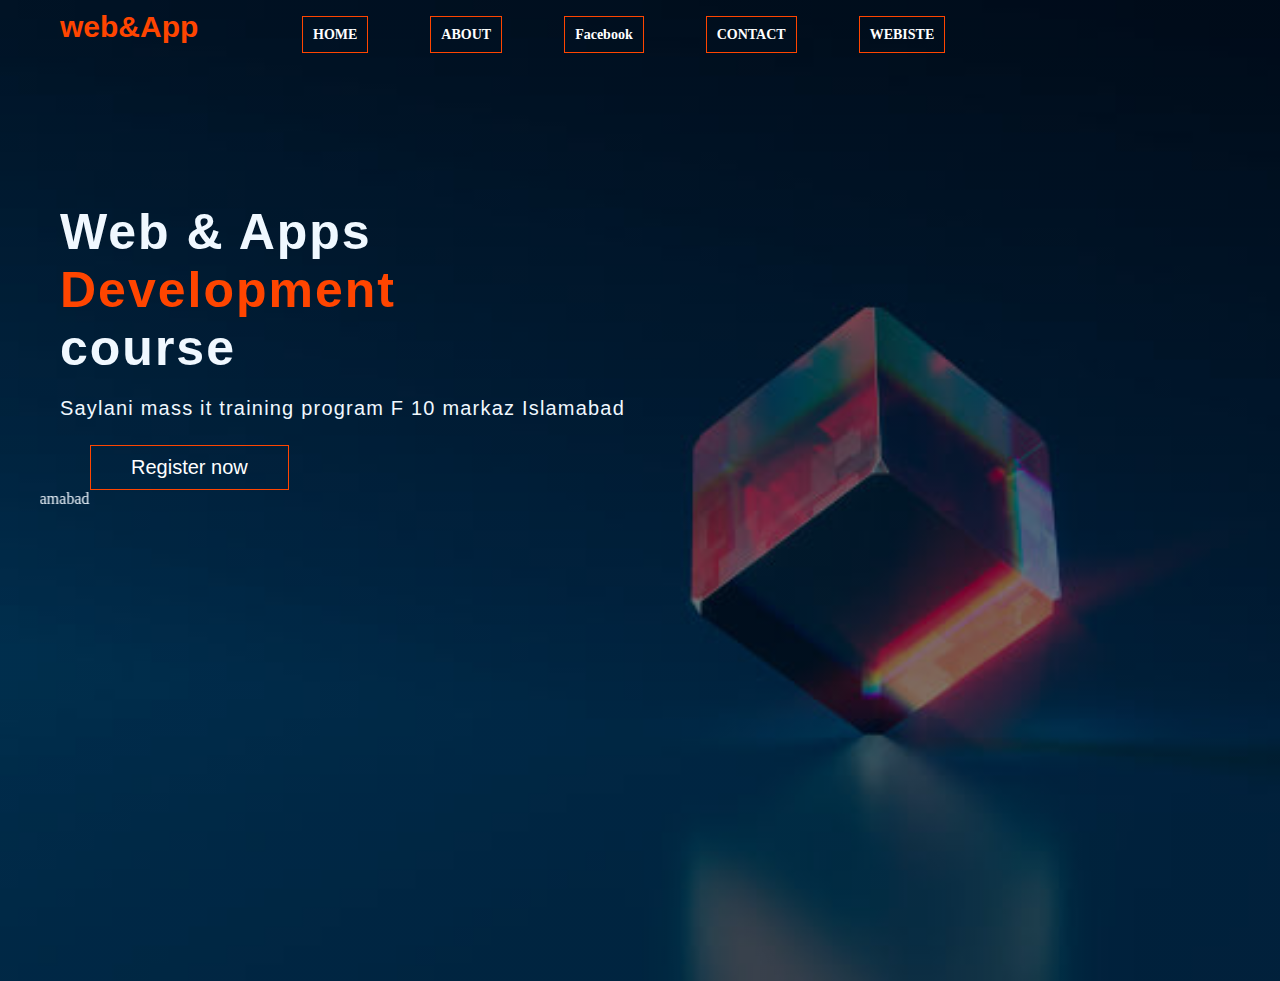
<file: index.html>
<!DOCTYPE html>
<html lang="en">
<head>
  
    <title>new web and apps</title>
    <link rel="stylesheet" href="style.css">
</head>
<body>
    <div class="main">
        <div class="navbar">
            <div class="icon">
                <h2 class="logo">web&App</h2>


            </div>
            <div class="menu">
                <ul>
                    <li><a href="#">HOME</a></li>
                    <li><a href="#">ABOUT</a></li>
                    <li><a href="https://www.facebook.com/profile.php?id=100087795276834&mibextid=ZbWKwL" target="_blank">Facebook</a></li>
                    <li><a href="#">CONTACT</a></li>
                    <li><a href="https://itxinayat23.github.io/new-apps/" target="_blank">WEBISTE</a></li>

                </ul>
            </div>
            
        </div>
        <div class="content">
                <h1>Web & Apps<br><span id="de2">Development</span><br>course</h1>
                <p class="par">Saylani mass it training program F 10 markaz Islamabad</p>
                <button class="btn"><a href="login.html" target="_blank">Register now</a></button>
                
                <marquee class="marquee" direction="right" height="100px">
                    Saylani mass it training program F 10 markaz Islamabad
                         </marquee>
        </div>


      
    </div>
    
</body>
</html>
</file>
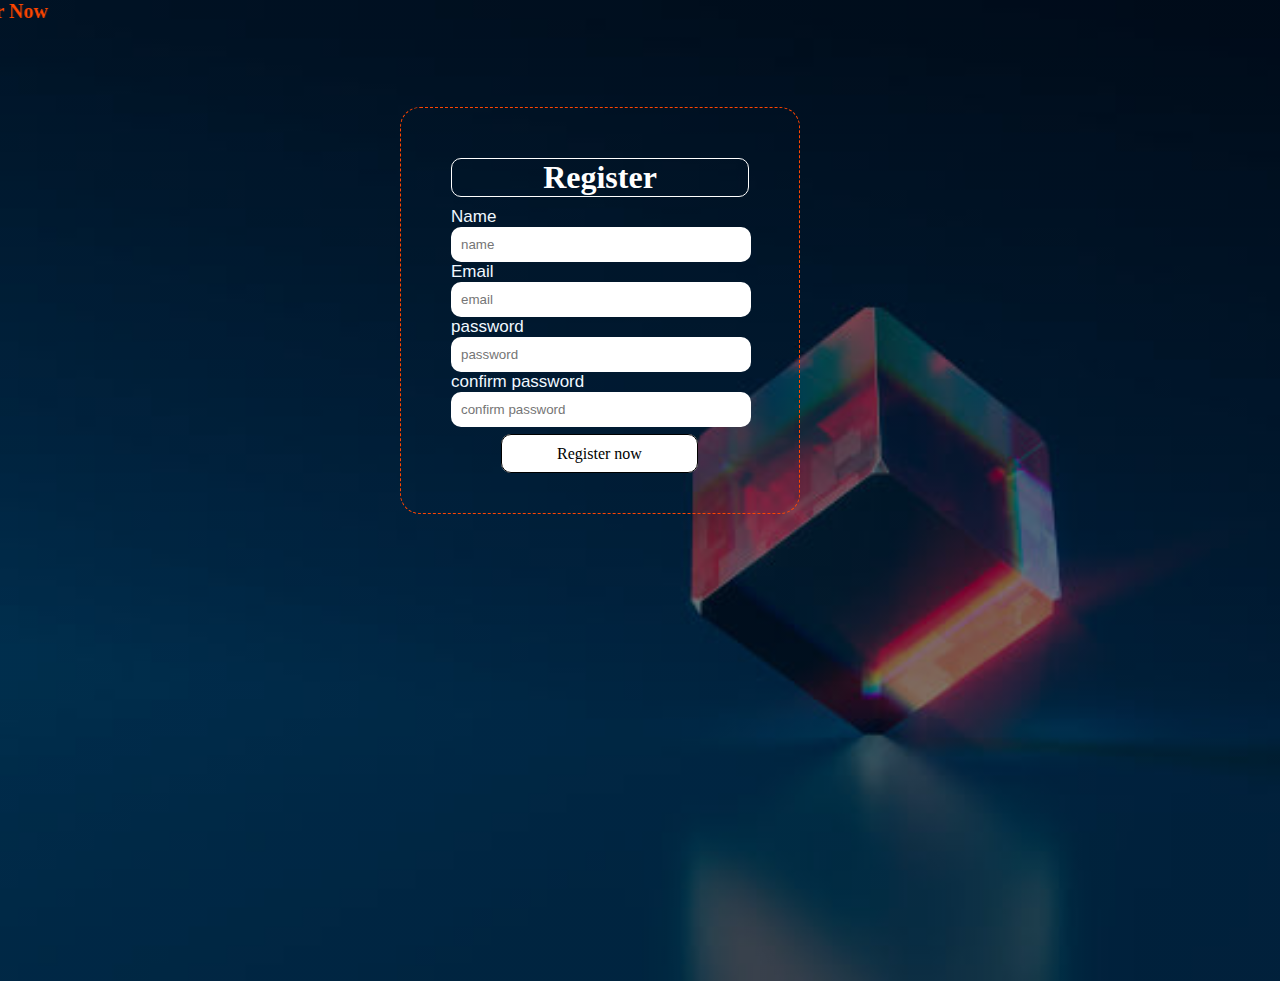
<file: login.html>
<!DOCTYPE html>
<html lang="en">
<head>
  
    <title>login/ registration</title>
    <link rel="stylesheet" href="login.css"/>
    <marquee class="marquee" behavior="" direction="right"><b> Welcome to my new website Register Now</b></marquee>
</head>
<body>
    <div class="container">
        <h1>Register</h1>
        <label for="Name">Name</label>
        <input type="name" placeholder="name" required="required"><br>
        <label for="Email">Email</label>
        <input type="email" placeholder="email" required="required"><br>
        <label for="password">password</label>
        <input type="password" placeholder="password" required="required"><br>
        <Label for="confirm password">confirm password</Label>
        <input type="confirm password" placeholder="confirm password"><br><br>

   <a href="#">Register now</a>
  


    
    </div>


















    
</body>
</html>
</file>
<file: style.css>
*{
    margin: 0;
    padding: 0;

}
.main{
    width: 100%;
    background-position: center;
    background: linear-gradient(to top, rgba(0,0,0,0.5)50%,rgba(0,0,0,0.5)50%),url(images.jpg); 
    background-size: cover;
    height: 109vh;


}
.navbar{
    width: 1200px;
    height: 75px;
    margin: auto;
}
.icon{
    width: 200px;
    float: left;
    height: 70px;
}
.logo{
    color: orangered;
    font-size: 30px;
    font-family: Arial;
    padding-left: 20px;
    float: left;
    padding-top: 10px;
}
.menu{
    float: left;
    width: 400px;
    height: 70px;
    position: relative;
    z-index: 1;
}
ul{
    display: flex;

    float: left;

}
ul li{
    list-style: none;
    margin-left: 62px;
    margin-top: 27px;
    font-size: 14px;

}
ul li a{
    text-decoration: none;
    color: white;
    font-family: Arial,;
    font-weight: bold;
    transition: 0.4s ease-in-out;
    border: 1px solid orangered;
    padding: 10px;
 

}
ul li a:hover{
    color: orangered;

}
.content{
    width: 1200px;
    height: auto;
    margin: auto;
}
.par{
    padding-left: 20px;
    padding-bottom: 25px;
    font-family: Arial, Helvetica, sans-serif;
    letter-spacing: 1.2px;
    color: aliceblue;
    font-size: 20px;

}
.content h1{
    font-family: Arial, Helvetica, sans-serif;
    font-size: 50px;
    padding: 20px;
    margin-top: 9%;
    letter-spacing: 2px;
    color: aliceblue;
}
#de2{
    color: orangered;
}
.btn{
    margin-left: 50px;
    font-size: 20px;
    border: 1px solid orangered;
    padding: 10px;
    padding-left: 40px;
    padding-right: 40px;
    padding-bottom: 10px;
    padding-bottom: 10px;
    background: transparent;
    display: flex;
}
.btn a{
    text-decoration: none;
    color: white;
   
}
.btn a:hover{
    color: orangered;
}
.marquee{
    color: aliceblue;
}
</file>
<file: login.css>
*{
    margin: 0;
    padding: 0;
    box-sizing: border-box;
}
.container{
    border: 1px dashed orangered;
    width: 400px;
    margin-top: 80px;
    padding: 50px;
    border-radius: 20px;
 background-color:transparent;
margin-left: 400px;

    
}
.container input{
    width: 300px;
    padding: 10px;
    border-radius: 10px;
    overflow: hidden;
    border: none;
}
.container h1{
    text-align: center;
    color: white;
    border: 1px solid white;
    border-radius: 10px;
    margin-bottom: 10px;
}
.container label{
    font-family: 'Franklin Gothic Medium', 'Arial Narrow', Arial, sans-serif;
    font-size: 17px;
    color:aliceblue;
}
.container a{
  border: 1px solid black;
  margin-left: 50px;
  padding: 10px;
  padding-left: 55px;
  padding-right: 55px;
  width: 300px;
  text-decoration: none;
  color:black;
  background-color: white;
  border-radius: 10px;

}
.container a:hover{
    background-color: royalblue;
}
body{
    width: 100%;
    background-position: center;
    background: linear-gradient(to top, rgba(0,0,0,0.5)50%,rgba(0,0,0,0.5)50%),url(images.jpg); 
    background-size: cover;
    height: 109vh;
}

.marquee{
    color:orangered;
    font-size: 20px;
}
</file>
